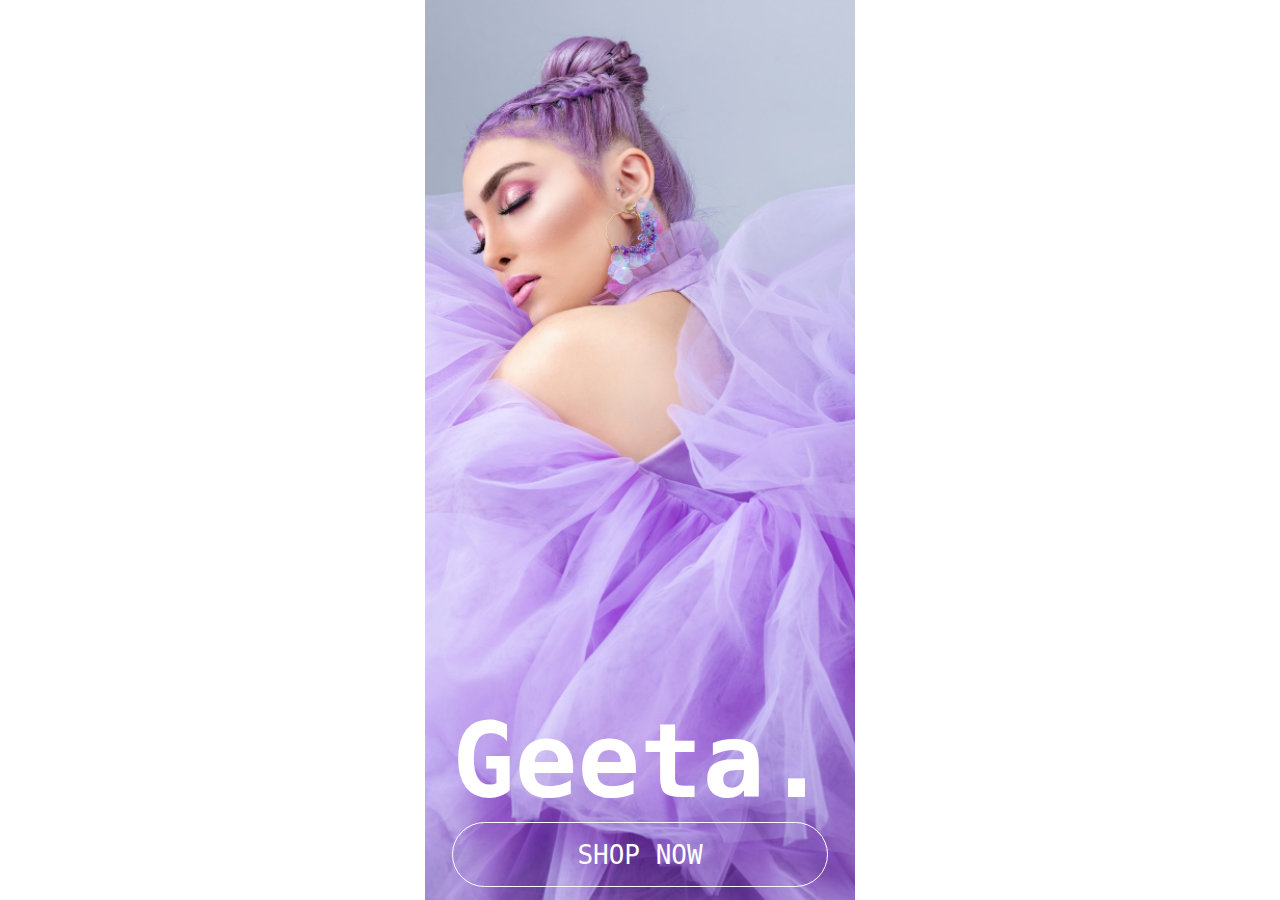
<file: index.html>
<!DOCTYPE html>
<html lang="en">
<head>
    <meta charset="UTF-8">
    <meta name="viewport" content="width=device-width, initial-scale=1.0">
    <title>Online Retails</title>
    <link rel="stylesheet" href="config.css">
     <link rel="stylesheet" href="componentes/banner1/banner1Component.css">
</head>
<body>
    <script src="main.js" type="module"></script>
</body>
</html>
</file>
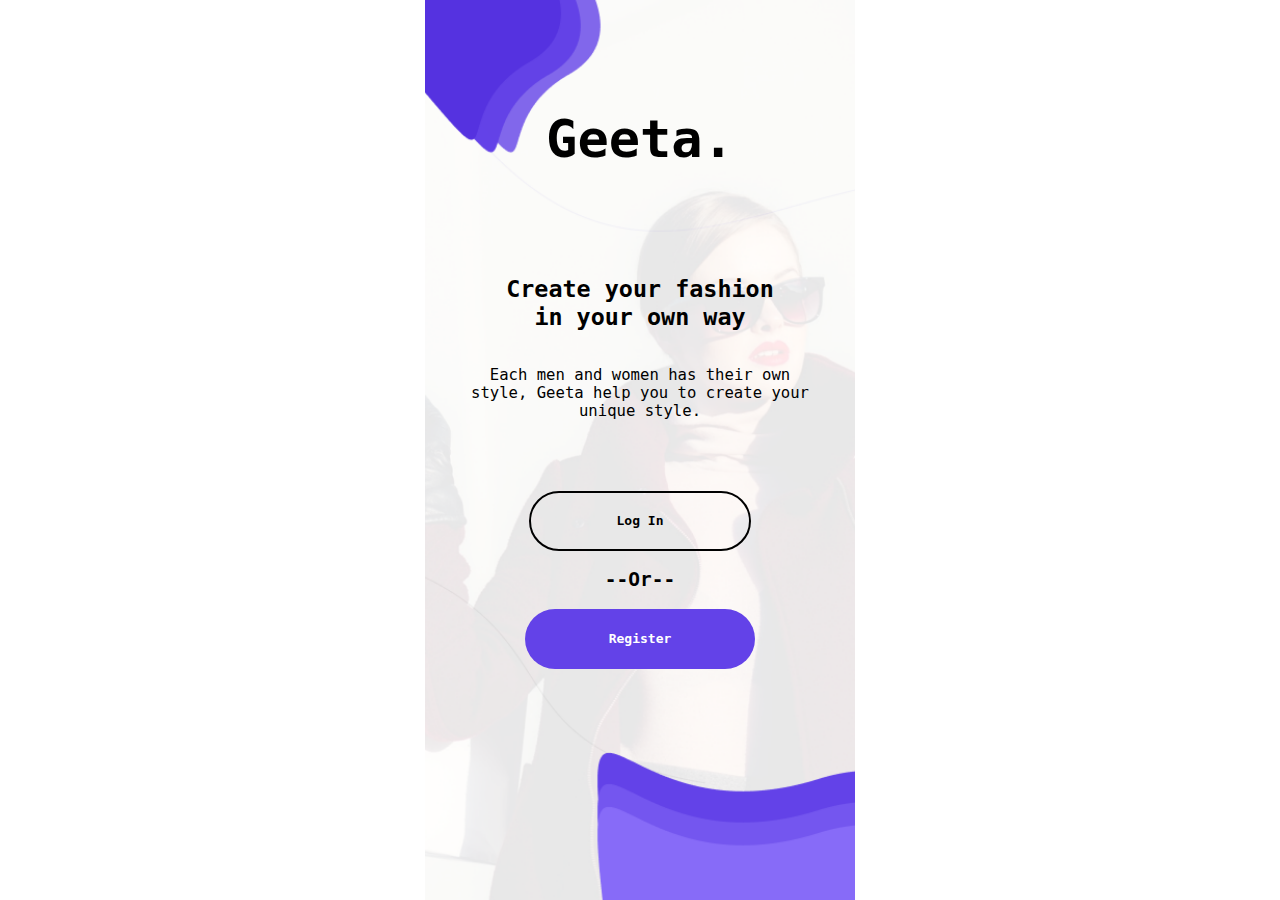
<file: pages/login1.html>
<!DOCTYPE html>
<html lang="en">
<head>
    <meta charset="UTF-8">
    <meta name="viewport" content="width=device-width, initial-scale=1.0">
    <title>Document</title>

    <link rel="stylesheet" href="../componentes/login/loginComponent.css">
    <link rel="stylesheet" href="../componentes/logInNo2/logIn.css">
    <link rel="stylesheet" href="../componentes/banner2/banner2Component.css">
        <link rel="stylesheet" href="../config.css">
</head>
<body>
    <script src="../componentes/login/loginComponent.js" type="module"></script>
    <script type="module" src="../componentes/logInNo2/logIn.js"></script>
</body>
</html>
</file>
<file: config.css>
*{
    padding: 0;
    margin: 0;
    box-sizing: border-box;
}

html {
    max-width: 100%; 
    margin: 0 auto;
    font-family: monospace;
}

body {
    width: 100%;
    max-width: 430px;
    margin: 0 auto;

}
</file>
<file: componentes/banner1/banner1Component.css>
.div-banner{
    height: 100vh;
    width: 100%;
    background-image: url('../../fonts/Banner-1-Geeta-Nuevo.png');
    
    background-size: cover;
    background-position: top;
    padding: 1rem;

    display: grid;
    grid-template-rows: 1fr auto auto;
    justify-content: center;
}


.div-banner span{
    grid-row: 2/3;
    color: white;
    font-size: 8rem;
    font-weight: 900;
    font-family: monospace;
}

.div-banner .div-boton  {
    text-decoration: none;
    grid-row: 3/4;
    color: white;
    height: 5rem;
    border-radius: 35px;
    display: flex;
    align-items: center;
    justify-content: center;
    border: 1px solid white;
    padding: 2rem 4rem;
    font-size: 2rem;
}
</file>
<file: componentes/login/loginComponent.css>
.div-banner2{
    height: 100vh;
    width: 100%;
    background-image: url('../../fonts/Fondo-Banner-2.png');
    background-size: cover;
    background-position: top;
    padding: 1rem;
    display: flex;
    flex-direction: column;
    align-items: center;
    padding: 3rem;
    

  
}
</file>
<file: componentes/logInNo2/logIn.css>
.section2 {
    display: flex;
    flex-direction: column;
    height: 100vh;
    width: 100%;
    font-family: Arial, sans-serif;
}

.columna1 {
    height: 50%;
    width: 100%;
    color: white;
    padding: 2rem;
    background-image:
        url(../../fonts/Fashion.png),
        url(../../fonts/RectánguloMorado.png);
    background-size: 30%, cover;
    background-position: right, center;
    background-repeat: no-repeat, no-repeat;
}

.flecha-Regreso {
    width: 24px;
    cursor: pointer;
}

.titulo {
    margin-top: 6rem;
    font-size: 2.5rem;
}

.texto1 {
    font-size: 1.2rem;
    margin-top: 2.5rem;
    line-height: 1.4;
    width: 90%;
}

.subtitulo {
    margin-top: 10rem;
    font-weight: bold;
    font-size: 2rem;
}

.columna2 {
    background: #fff;
    padding: 2rem;
    display: flex;
    flex-direction: column;
    gap: 1.7rem;
}

label {
    font-weight: bold;
    font-size: 1.2rem;
}

.input-con-icono {
    display: flex;
    align-items: center;
    border: 1px solid #ccc;
    border-radius: 6px;
    padding: 1.2rem;

}

.input-con-icono img {
    width: 18px;
    margin-right: 1.7rem;
}

.input-con-icono input {
    border: none;
    outline: none;
    
}

.opciones {
    display: flex;
    justify-content: space-between;
    align-items: center;
    font-size:1.2rem;
}

.btn-login {
    background-color: #7b4dff;
    color: white;
    padding: 1.7rem;
    border: none;
    border-radius: 25px;
    cursor: pointer;
    margin-top: 0.5rem;
}

.footer-text {
    font-size: 1.2rem;
    text-align: center;
    margin-top: 1rem;
}
.footer-text a {
    color: #7b4dff;
    text-decoration: none;
}
</file>
<file: componentes/banner2/banner2Component.css>
.h2{
    font-size:4rem;
    margin-top: 20%;


}

.p1{
    font-size: 1.8rem;
   margin-top: 30%;
   padding: 0 3rem;
   display: flex;
  text-align: center;
  
}

.p2{
 font-size: 1.2rem;
  text-align: center;
  margin-top: 10%;

}

.log-in{
    border: 2px solid black;
    width: 222px;
    height: 60px;
    border-radius: 50px;
   display: flex;
   align-items: center;
   justify-content: center;
   margin-top: 20%;
   text-decoration: none;
   color: black;

}

.register-Btn{
 color: white;
    width: 230px;
    height: 60px;
    border-radius: 50px;
   display: flex;
   align-items: center;
   justify-content: center;
   background-color: #6342E8;
   margin-top: 5%;
  
}

.or-Span{
    margin-top: 5%;
    font-size: 1.5rem;
   
}

.ocultar{
    display: none;
}
</file>
